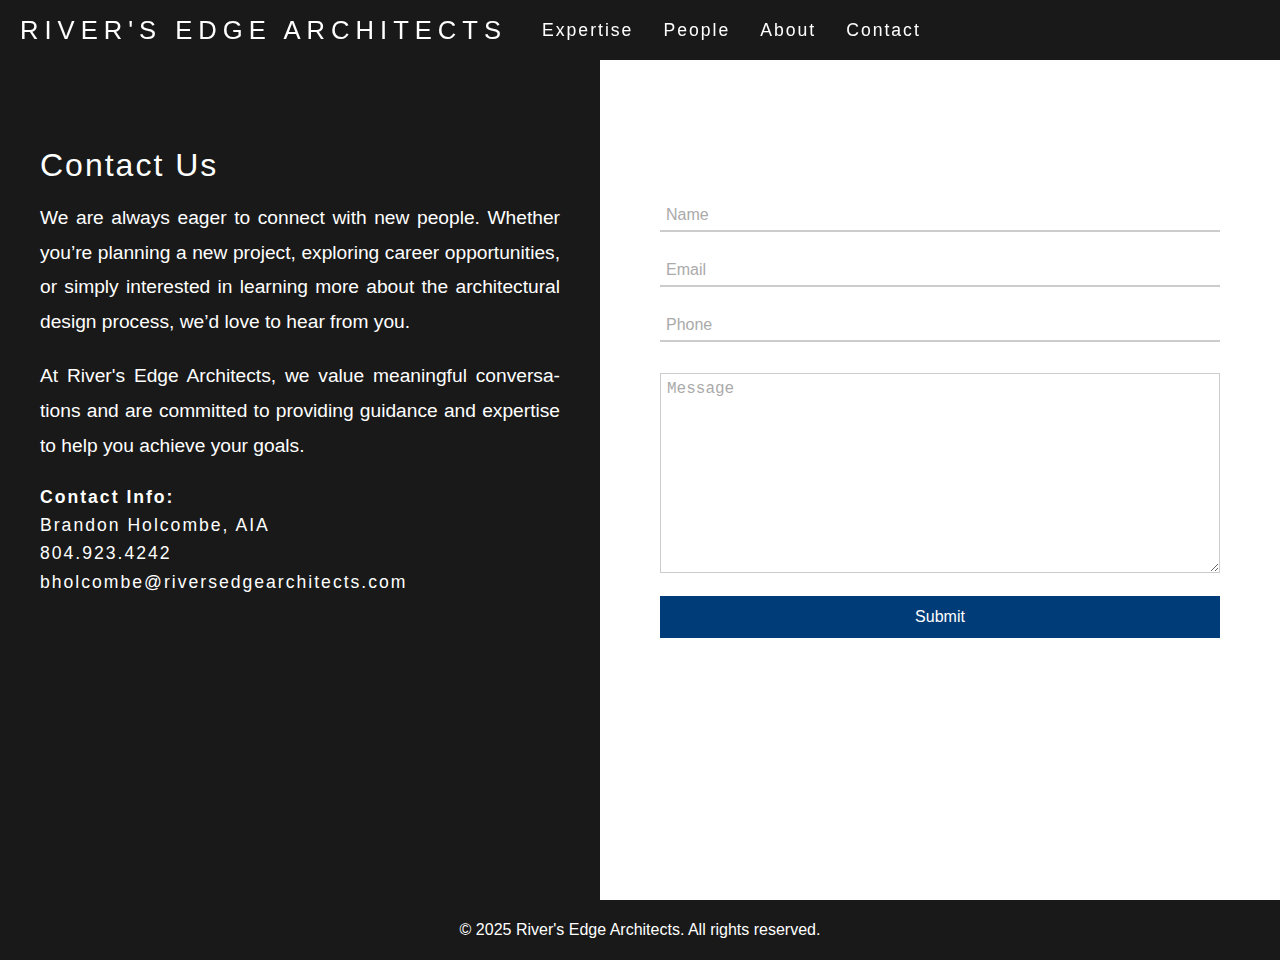
<file: contact.html>
<!DOCTYPE html>
<html lang="en">
<head>
  <meta charset="UTF-8">
  <meta name="viewport" content="width=device-width, initial-scale=1.0">
  <title>Contact Us | River's Edge Architects</title>
  <link rel="stylesheet" href="contact.css">
  <link rel="icon" type="favicon/png" href="/Assets/favicon.png">
</head>
<body>

  <!-- Header -->
  <header>
    <div class="header-container">
      <div class="logo">
        <a href="index.html">River's Edge Architects</a>
      </div>
      <button class="menu-button" aria-label="Toggle Menu">☰</button>
      <nav>
        <ul>
          <li><a href="expertise.html">Expertise</a></li>
          <li><a href="people.html">People</a></li>
          <li><a href="about.html">About</a></li>
          <li><a href="contact.html">Contact</a></li>
        </ul>
      </nav>
    </div>
  </header>

  <!-- Sidebar Menu -->
  <div class="sidebar-menu">
    <ul>
      <li><a href="expertise.html">Expertise</a></li>
      <li><a href="people.html">People</a></li>
      <li><a href="about.html">About</a></li>
      <li><a href="contact.html">Contact</a></li>
    </ul>
  </div>
  
  <!-- Overlay for Clicking Outside -->
  <div class="menu-overlay"></div>
  
  <!-- Contact Us Section -->
  <!-- Main Content -->
  <main class="contact-page">
    <section class="left-section">
      <h1>Contact Us</h1>
      <p>We are always eager to connect with new people. Whether you’re planning a new project,
        exploring career opportunities, or simply interested in learning more about the architectural
        design process, we’d love to hear from you.</p>
      <p>At River's Edge Architects, we value meaningful conversations and are committed to providing
          guidance and expertise to help you achieve your goals.</p>
      <div class="contact-info">
        <p><strong> Contact Info:</strong></p>
        <p>Brandon Holcombe, AIA</p>
        <p>804.923.4242</p>
        <p><a href="mailto:bholcombe@riversedgearchitects.com">bholcombe@riversedge<wbr>architects.com</a></p>
      </div>
    </section>

    <section class="right-section">
      <div class="contact-section">
        <form class="contact-form" action="https://formspree.io/f/mjkvobaj" method="POST">
          <input type="text" name="name" placeholder="Name" required>
          <input type="email" name="email" placeholder="Email" required>
          <input type="tel" name="phone" placeholder="Phone">
          <textarea name="message" placeholder="Message" required></textarea>
          <button type="submit">Submit</button>
        </form>
      </div>
    </section>
  </main>

  <!-- Footer -->
  <footer>
    <p>&copy; 2025 River's Edge Architects. All rights reserved.</p>
  </footer>

  <script src="menu.js" defer></script>
</body>
</html>
</file>
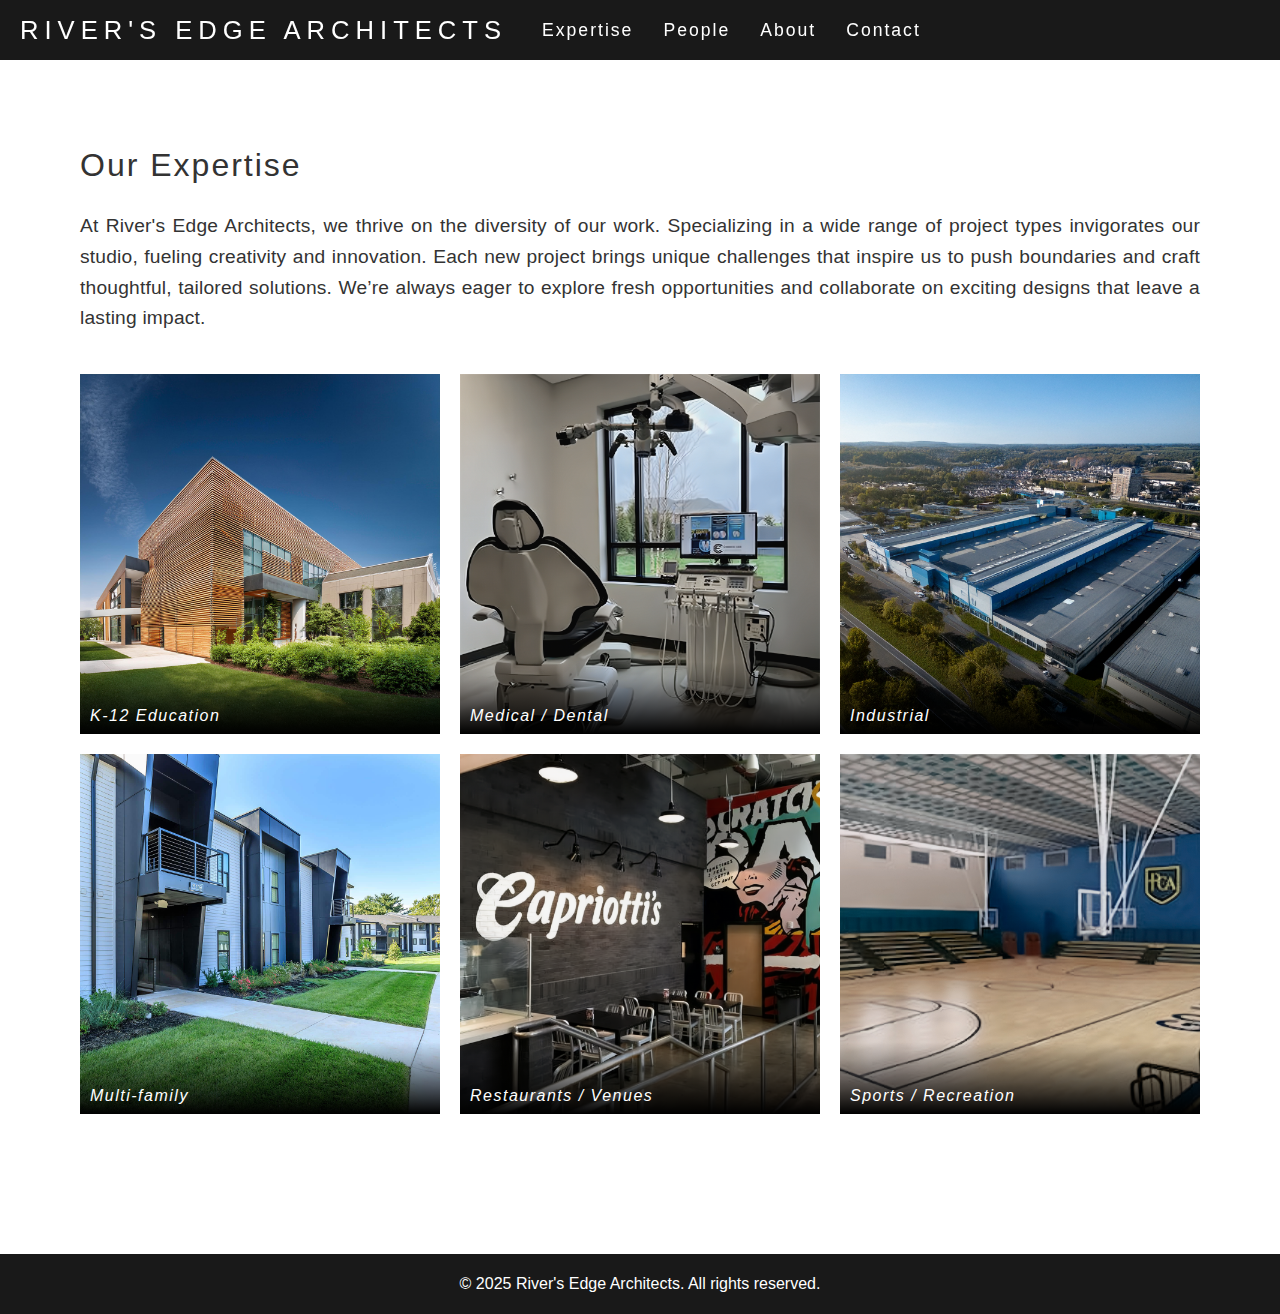
<file: expertise.html>
<!DOCTYPE html>
<html lang="en">
<head>
  <meta charset="UTF-8">
  <meta name="viewport" content="width=device-width, initial-scale=1.0">
  <title>Our Expertise | River's Edge Architects</title>
  <link rel="stylesheet" href="internal.css">
  <link rel="icon" type="favicon/png" href="/Assets/favicon.png">
  <script src="expertise.js" defer></script>
</head>
<body>

  <!-- Header -->
  <header>
    <div class="header-container">
      <div class="logo">
        <a href="index.html">River's Edge Architects</a>
      </div>
      <button class="menu-button" aria-label="Toggle Menu">☰</button>
      <nav>
        <ul class="nav-links">
          <li><a href="expertise.html">Expertise</a></li>
          <li><a href="people.html">People</a></li>
          <li><a href="about.html">About</a></li>
          <li><a href="contact.html">Contact</a></li>
        </ul>
      </nav>
    </div>
  </header>

  <!-- Sidebar Menu -->
  <div class="sidebar-menu">
    <ul>
      <li><a href="expertise.html">Expertise</a></li>
      <li><a href="people.html">People</a></li>
      <li><a href="about.html">About</a></li>
      <li><a href="contact.html">Contact</a></li>
    </ul>
  </div>
  
<!-- Overlay for Clicking Outside -->
<div class="menu-overlay"></div>

  <!-- Expertise Section -->
  <main>
    <section class="expertise-section">
      <h1>Our Expertise</h1>
      <p>At River's Edge Architects, we thrive on the diversity of our work. 
        Specializing in a wide range of project types invigorates our studio, fueling creativity and innovation.
        Each new project brings unique challenges that inspire us to push boundaries and craft thoughtful, tailored solutions.
        We’re always eager to explore fresh opportunities and collaborate on exciting designs that leave a lasting impact.</p>

      <div class="expertise-grid">
        <div class="expertise-item" data-market="k12-education">
          <img src="k12-education.png" alt="K-12 Education">
          <h2>K-12 Education</h2>
        </div>
        <div class="expertise-item" data-market="medical-dental">
          <img src="medical-dental.png" alt="Medical / Dental">
          <h2>Medical / Dental</h2>
        </div>
        <div class="expertise-item" data-market="industrial">
          <img src="industrial.png" alt="Industrial">
          <h2>Industrial</h2>
        </div>
        <div class="expertise-item" data-market="multi-family">
          <img src="multi-family.png" alt="Multi-family">
          <h2>Multi-family</h2>
        </div>
        <div class="expertise-item" data-market="restaurants">
          <img src="restaurants.png" alt="Restaurants / Venues">
          <h2>Restaurants / Venues</h2>
        </div>
        <div class="expertise-item" data-market="sports-recreation">
          <img src="sports-recreation.png" alt="Sports / Recreation">
          <h2>Sports / Recreation</h2>
        </div>
      </div>
    </section>
  </main>

  <!-- Footer -->
  <footer>
    <p>&copy; 2025 River's Edge Architects. All rights reserved.</p>
  </footer>

  <script src="menu.js" defer></script>

</body>
</html>
</file>
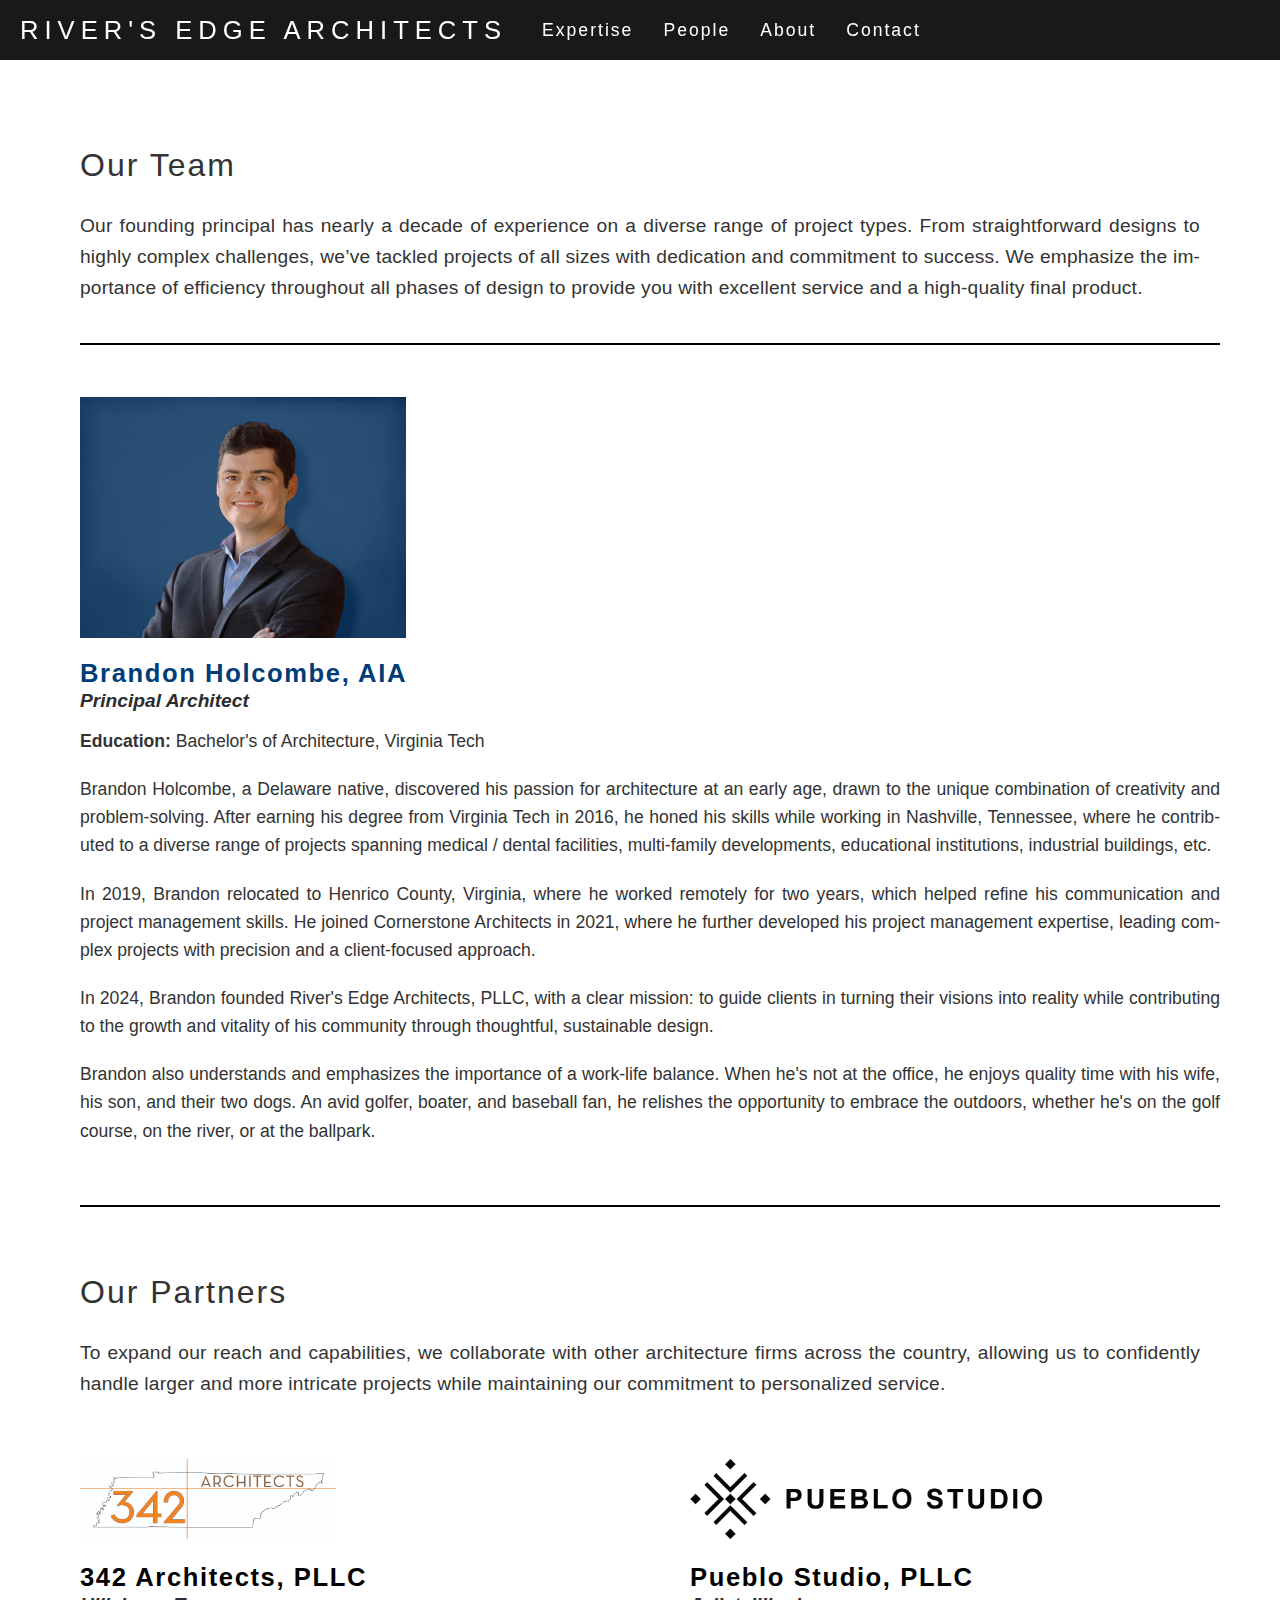
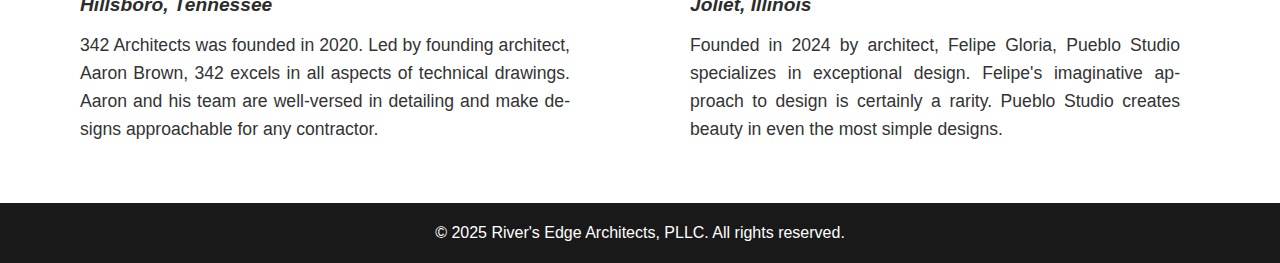
<file: people.html>
<!DOCTYPE html>
<html lang="en">
<head>
  <meta charset="UTF-8">
  <meta name="viewport" content="width=device-width, initial-scale=1.0">
  <title>Our Team | River's Edge Architects, PLLC</title>
  <link rel="stylesheet" href="internal.css">
  <link rel="icon" type="favicon/png" href="/Assets/favicon.png">
  
</head>
<body>

  <!-- Header -->
  <header>
    <div class="header-container">
      <div class="logo">
        <a href="index.html">River's Edge Architects</a>
      </div>
      <button class="menu-button" aria-label="Toggle Menu">☰</button>
      <nav>
        <ul class="nav-links">
          <li><a href="expertise.html">Expertise</a></li>
          <li><a href="people.html">People</a></li>
          <li><a href="about.html">About</a></li>
          <li><a href="contact.html">Contact</a></li>
        </ul>
      </nav>
    </div>
  </header>

  <!-- Sidebar Menu -->
<div class="sidebar-menu">
  <ul>
    <li><a href="expertise.html">Expertise</a></li>
    <li><a href="people.html">People</a></li>
    <li><a href="about.html">About</a></li>
    <li><a href="contact.html">Contact</a></li>
  </ul>
</div>

<!-- Overlay for Clicking Outside -->
<div class="menu-overlay"></div>

<main>
  <section class="team-intro">
    <h1>Our Team</h1>
    <p class="intro">
      Our founding principal has nearly a decade of experience on
      a diverse range of project types. From straightforward
      designs to highly complex challenges, we’ve tackled projects
      of all sizes with dedication and commitment to success. We emphasize
      the importance of efficiency throughout all phases of design to provide
      you with excellent service and a high-quality final product.  
    </p>
  </section>
  <hr />
  <section class="team-member">
    <div class="photo">
      <img src="People Images/brandon-holcombe.png" alt="Brandon Holcombe">
    </div>
    <div class="details">
      <h2>Brandon Holcombe, AIA</h2>
      <h3>Principal Architect</h3>
      <p><strong>Education:</strong> Bachelor's of Architecture, Virginia Tech</p>
      <p>
        Brandon Holcombe, a Delaware native, discovered his passion for architecture at an early age, drawn to the unique combination of creativity and problem-solving. After earning his degree from Virginia Tech in 2016, he honed his skills while working in Nashville, Tennessee, where he contributed to a diverse range of projects spanning medical / dental facilities, multi-family developments, educational institutions, industrial buildings, etc.
      </p>
      <p>
        In 2019, Brandon relocated to Henrico County, Virginia, where he worked remotely for two years, which helped refine his communication and project management skills. He joined Cornerstone Architects in 2021, where he further developed his project management expertise, leading complex projects with precision and a client-focused approach.
      </p>
      <p>
        In 2024, Brandon founded River's Edge Architects, PLLC, with a clear mission: to guide clients in turning their visions into reality while contributing to the growth and vitality of his community through thoughtful, sustainable design.
      </p>
      <p>
        Brandon also understands and emphasizes the importance of a work-life balance. When he's not at the office, he enjoys quality time with his wife, his son, and their two dogs. An avid golfer, boater, and baseball fan, he relishes the opportunity to embrace the outdoors, whether he's on the golf course, on the river, or at the ballpark.
      </p>
    </div>
  </section>
  <hr />

  <section class="professional-partnerships">
    <h1>Our Partners</h1>
    <p class="intro">
      To expand our reach and capabilities, we collaborate with other architecture firms across the country, allowing us to confidently handle larger and more intricate projects while maintaining our commitment to personalized service.
     </p>
    <div class="partnership-grid">
      <!-- Partnership 1 -->
      <div class="partnership">
        <div class="photo">
          <img src="People Images/342-logo.jpg" alt="342 Logo">
        </div>
        <div class="details">
          <h2>342 Architects, PLLC</h2>
          <h3>Hillsboro, Tennessee</h3>
          <p>
            342 Architects was founded in 2020. Led by founding architect, Aaron Brown,
            342 excels in all aspects of technical drawings. Aaron and his team are well-versed
            in detailing and make designs approachable for any contractor.  
          </p>
        </div>
      </div>
  
      <!-- Partnership 2 -->
      <div class="partnership">
        <div class="photo">
          <img src="People Images/pueblo-logo.png" alt="Pueblo Logo">
        </div>
        <div class="details">
          <h2>Pueblo Studio, PLLC</h2>
          <h3>Joliet, Illinois</h3>
          <p>
            Founded in 2024 by architect, Felipe Gloria, Pueblo Studio specializes in
            exceptional design. Felipe's imaginative approach to design is certainly a rarity.
            Pueblo Studio creates beauty in even the most simple designs.  
          </p>
        </div>
      </div>
    </div>
  </section>
</main>

  <footer>
    <p>&copy; 2025 River's Edge Architects, PLLC. All rights reserved.</p>
  </footer>

  <script src="menu.js" defer></script>

</body>
</html>
</file>
<file: internal.css>
/* General Styles for Internal Pages */
* {
  margin: 0;
  padding: 0;
  box-sizing: border-box; /* Include padding and borders in width/height calculations */
}

body {
  margin: 0;
  font-family: "Helvetica";
  line-height: 1.6;
  background-color: #ffffff; /* White background */
  color: #333; /* Dark text for contrast */
}

header {
  background-color: rgba(0, 0, 0, 0.9);
  color: #fff;
  padding: 0px 20px;
  position: fixed; /* Stay at the top */
  top: 0;
  left: 0;
  width: 100%;
  z-index: 10;
}

.header-container {
  display: flex;
  flex-wrap: wrap;
  align-items: center; /* Vertically align items */
  height: 60px;
}

.logo {
  font-family: "Helvetica";
  font-stretch: semi-condensed;
  font-size: 1.6rem;
  font-weight: normal;
  text-transform: uppercase;
  letter-spacing: 6px;
  color: #fff;
  margin-right: 20px; /* Space between the logo and nav */
}

.logo a {
  text-decoration: none;
  color: inherit; /* Inherit the color from .logo */
}

.logo a:hover {
  color: #ccc; /* Slightly lighter on hover */
}

nav ul {
  list-style: none;
  display: flex; /* Align links horizontally */
  flex-wrap: wrap;
  margin: 0;
  padding: 0;
}

nav ul li {
  margin: 0 15px;
}

nav ul li a {
  color: #fff;
  font-family: "Helvetica";
  font-size: 1.1rem;
  letter-spacing: 2px;
  text-decoration: none;
  font-weight: normal;
}

nav ul li a:hover {
  color: #ccc;
}

main {
  margin: 100px auto 0; /* Push content below the header */
  padding: 0px;
  max-width: 1400px;
  color: #333; /* Dark text for readability on a white background */
}

/* Footer Styles */
footer {
  background-color: rgba(0, 0, 0, 0.9);
  color: #fff;
  text-align: center;
  width: 100%;
  height: 60px;
  z-index: 10;
  display: flex;
  align-items: center;
  justify-content: center;
  box-sizing: border-box;
  overflow: hidden;
  white-space: nowrap;
}

/* Menu Button (Hidden by Default) */
.menu-button {
  display: none; /* Hidden on larger screens */
  font-size: 1.5rem;
  background: none;
  color: #fff;
  border: none;
  cursor: pointer;
  margin-left: auto;
  z-index: 30;
}

/* Sidebar Menu */
.sidebar-menu {
  position: fixed;
  top: 60px;
  right: -20%;
  width: 20%;
  height: 100%;
  background-color: rgba(0, 0, 0, 0.9);
  transition: right 0.3s ease-in-out;
  z-index: 20;
  display: flex;
  flex-direction: column;
  padding: 20px;
  gap: 15px; /* Space between menu items */
}

.sidebar-menu ul {
  list-style: none;
  margin: 0;
  padding: 0;
}

.sidebar-menu ul li a {
  color: #fff;
  font-family: "Helvetica";
  letter-spacing: 2px;
  font-size: 1.2rem;
  text-decoration: none;
  font-weight: normal;
}

.sidebar-menu ul li a:hover {
  color: #ccc;
}

.sidebar-menu.active {
  right: 0;
}

/* Responsive Design */
@media (max-width: 1000px) {
  .menu-button {
    display: block;
  }

  nav ul {
    display: none; /* Hide navigation links */
  }

  nav ul.active {
    display: flex;
    flex-direction: column;
    position: absolute;
    top: 60px;
    right: 20px;
    background-color: rgba(0, 0, 0, 0.9);
    padding: 10px;
    border-radius: 5px;
  }
}

@media (max-width: 500px) {
  .sidebar-menu {
    width: 100%;
    right: -100%;
    top: 48px;
  }

  .header-container {
    height: 48px;
    justify-content: center;
  }

  .logo {
    font-size: 1rem;
    letter-spacing: 2px;
    text-wrap: wrap;
  }

  .menu-button {
    font-size: 1.3rem;
    margin-top: -3px;
  }

  footer {
    font-size: 0.8rem;
  }
}

/* Expertise Section */
.expertise-section {
  text-align: justify;
  hyphens: auto; /* Enables hyphenation */
  overflow-wrap: break-word; /* Ensures long words are broken if necessary */
  word-break: break-word; /* Fallback for older browsers */
  padding: 20px 20px;
  background-color: #fff;
  color: #333;
  max-width: 2400px;
  margin: 0 auto;
}

.expertise-section h1 {
  margin: 0 0 20px 0;
  padding: 0;
  font-family: 'Helvetica';
  font-weight: normal;
  letter-spacing: 2px;
  font-size: 2rem;
}

.expertise-section p {
  margin: 0 0 20px 0;
  padding: 0;
  font-family: 'Helvetica';
  letter-spacing: .2px;
  font-size: 1.2rem;
  margin-bottom: 40px;
}

/* Expertise Section Responsive Behavior */
@media (max-width: 768px) {
  .expertise-section h1 {
    margin-top: -40px;
  }
}

/* Expertise Grid */
.expertise-grid {
  display: grid;
  grid-template-columns: repeat(3, minmax(300px, 1fr)); /* Flexible grid for responsiveness */
  gap: 20px; /* Space between grid items */
  margin: 20px 0 0 0; /* Space between the grid and text above */
}

.expertise-item {
  position: relative;
  overflow: hidden;
  border: none; /* Ensure no border is applied */
  padding: 0;
}

.expertise-item img {
  width: 100%; /* Full width of the container */
  height: auto; /* Maintain aspect ratio */
  aspect-ratio: 1 / 1; /* Ensure square proportions */
  object-fit: cover; /* Cover the container while maintaining proportions */
  display: block; /* Fix the extra space below the image */
}

.expertise-item h2 {
  font-family: 'Helvetica';
  font-weight: normal;
  font-style: italic;
  letter-spacing: 1.5px;
  margin: 0; /* Remove default margin */
  padding: 0; /* Ensure no extra spacing is added */
  position: absolute;
  bottom: 5px;
  left: 10px;
  color: #fff;
  font-size: 1rem;
  z-index: 1; /* Ensure it stays above the fade effect */
}

.expertise-item:hover {
  transform: translateY(-5px);
  box-shadow: 0 6px 10px rgb(0, 0, 0);
}

.expertise-item::after {
  content: ""; /* Create the fade-to-black effect */
  position: absolute;
  bottom: 0;
  left: 0;
  width: 100%;
  height: 20%; /* Height of the fade */
  background: linear-gradient(transparent, rgba(0, 0, 0, 1)); /* Transparent to black gradient */
  pointer-events: none; /* Ensure it doesn't interfere with hover/click */
  z-index: 0;
}

/* Expertise Grid Responsive Behavior */
@media (max-width: 768px) {
  .expertise-grid {
    grid-template-columns: 1fr; /* Stack items vertically */
  }
}

/* Main Content Area */
main {
  max-width: 1200px;
  margin: 100px auto;
  padding: 20px;
  color: #333;
}

/* Team Intro Section */
.team-intro {
  text-align: justify;
  hyphens: auto; /* Enables hyphenation */
  overflow-wrap: break-word; /* Ensures long words are broken if necessary */
  word-break: break-word; /* Fallback for older browsers */
  padding: 20px 20px;
  background-color: #fff;
  color: #333;
  max-width: 2400px;
  margin: 0 auto;
}

.team-intro h1 {
  margin: 0 0 20px 0;
  padding: 0;
  font-family: 'Helvetica';
  font-weight: normal;
  letter-spacing: 2px;
  font-size: 2rem;
}

.team-intro .intro {
  margin: 0 0 20px 0;
  padding: 0;
  font-family: 'Helvetica';
  letter-spacing: .2px;
  font-size: 1.2rem;
  margin-bottom: 20px;
}

/* Team Member Section */
.team-member {
  display: flex;
  flex-direction: column;
  flex-wrap: wrap;
  margin-bottom: 40px;
}

.team-member .photo {
  flex: 1 1 326px;
  max-width: 326px;
  margin-top: 12px;
  margin-left: 20px;
  margin-right: 60px;
}

.team-member .photo img {
  width: 100%;
  height: auto;
}

.team-member .details {
  flex: 2 1 400px;
  font-family: "Helvetica";
  margin-left: 20px;
  margin-top: -80px;
}

.team-member h2 {
  font-size: 1.6rem;
  color: rgb(0, 60, 120);
  letter-spacing: 1.6px;
  margin-top: 10px;
  margin-bottom: -8px;
}

.team-member h3 {
  font-size: 1.2rem;
  font-style: italic;
  color: rgb(44, 44, 44);
  margin-bottom: 10px;
}

.team-member p {
  font-size: 1.1rem;
  margin-bottom: 20px;
  text-align: justify;
  hyphens: auto; /* Enables hyphenation */
  overflow-wrap: break-word; /* Ensures long words are broken if necessary */
  word-break: break-word; /* Fallback for older browsers */
}

/* Divider */
hr {
  border: none;
  border-top: 2px solid #000;
  margin-top: 0px;
  margin-left: 20px;
  margin-bottom: 40px;
}

/* Responsive Design */
@media (max-width: 1000px) {
.team-intro {
  margin-top: -40px;
}

  .team-member {
    flex-direction: column;
    align-items: left;
    text-align: justify;
  }

  .team-member .photo {
    margin-right: 0;
    margin-bottom: 0px;
  }

  .team-member .details {
    padding-left: 0px;
    padding-right: 10px;
  }

  .team-member h2 {
    letter-spacing: normal;
  }
}

/* Professional Partnerships Section */
.professional-partnerships {
  text-align: left;
  padding: 20px 20px;
  background-color: #fff;
  color: #333;
  max-width: 2400px;
  margin: 0 auto;
  text-align: justify;
  hyphens: auto; /* Enables hyphenation */
  overflow-wrap: break-word; /* Ensures long words are broken if necessary */
  word-break: break-word; /* Fallback for older browsers */
}

.professional-partnerships h1 {
  margin: 0 0 20px 0;
  padding: 0;
  font-family: 'Helvetica';
  font-weight: normal;
  letter-spacing: 2px;
  font-size: 2rem;
}

.professional-partnerships .intro {
  margin: 0 0 20px 0;
  padding: 0;
  font-family: 'Helvetica';
  letter-spacing: .2px;
  font-size: 1.2rem;
  margin-bottom: 20px;
}

.partnership-grid {
  display: grid;
  grid-template-columns: repeat(auto-fit, minmax(300px, 1fr)); /* 2 columns side-by-side */
  gap: 120px; /* Space between columns */
  margin-top: 40px;
  margin-right: 20px;
}

.partnership {
  display: flex;
  flex-wrap: wrap;
  margin-bottom: 20px;
  margin-right: 0px;
  text-align: left;
  font-family: "Helvetica";
  text-align: justify;
  hyphens: auto; /* Enables hyphenation */
  overflow-wrap: break-word; /* Ensures long words are broken if necessary */
  word-break: break-word; /* Fallback for older browsers */
}

.partnership .photo {
  flex: 1 1 320px;
  max-width: 320px;
  margin-top: 20px;
  margin-right: 60px;
}

.partnership .photo img {
  width: auto;
  height: 80px;
  margin: 0 auto;
}

.partnership .details h2 {
  font-size: 1.6rem;
  margin-bottom: -8px;
}

.partnership h2 {
  font-size: 1.6rem;
  color: rgb(0, 0, 0);
  letter-spacing: 1.6px;
  margin-top: 10px;
  margin-bottom: -8px;
}

.partnership h3 {
  font-size: 1.2rem;
  font-style: italic;
  color: rgb(44, 44, 44);
  margin-bottom: 10px;
}

.partnership p {
  font-size: 1.1rem;
  margin-bottom: -100px;
}

/* Divider */
.professional-partnerships hr {
  border: none;
  border-top: 2px solid #000;
  margin: 40px 0;
}

/* Responsive Design */
@media (max-width: 768px) {
  .partnership {
    flex-direction: column;
    align-items: left;
  }

  .partnership .photo {
    margin-right: 0;
    margin-bottom: -240px;
  }

  .partnership .photo img {
    width: 80%;
    height: auto
  }
}
</file>
<file: contact.css>
/* General Reset */
* {
    margin: 0;
    padding: 0;
    box-sizing: border-box;
  }
  
  body {
    font-family: "Helvetica";
    line-height: 1.6;
    color: #333;
    background-color: #ffffff; /* Light gray background */
  }
  
  /* Header */
  header {
    background-color: rgba(0, 0, 0, 0.9);
    color: #fff;
    padding: 0px 20px;
    position: fixed;
    width: 100%;
    top: 0;
    left: 0;
    z-index: 10;
  }
  
  .header-container {
    display: flex;
    flex-wrap: wrap;
    align-items: center; /* Vertically align items */
    height: 60px;
  }
  
  .logo {
    font-family: "Helvetica";
    font-stretch: semi-condensed;
    font-size: 1.6rem;
    font-weight: normal;
    text-transform: uppercase;
    letter-spacing: 6px;
    color: #fff;
    margin-right: 20px; /* Space between the logo and nav */
  }
  
  .logo a {
    text-decoration: none;
    color: inherit;
  }
  
  .logo a:hover {
    color: #ccc;
  }
  
  nav ul {
    list-style: none;
    display: flex; /* Align links horizontally */
    flex-wrap: wrap;
    margin: 0;
    padding: 0;
  }
  
  nav ul li {
    margin: 0 15px;
  }
  
  nav ul li a {
    color: #fff;
    font-family: "Helvetica";
    font-size: 1.1rem;
    letter-spacing: 2px;
    text-decoration: none;
    font-weight: normal;
  }
  
  nav ul li a:hover {
    color: #ccc;
  }
  
/* Menu Button (Hidden by Default) */
.menu-button {
    display: none; /* Hidden on larger screens */
    font-size: 1.5rem;
    background: none;
    color: #fff;
    border: none;
    cursor: pointer;
    margin-left: auto;
    z-index: 30;
  }

  
/* Sidebar Menu */
.sidebar-menu {
  position: fixed;
  top: 60px;
  right: -20%;
  width: 20%;
  height: 100%;
  background-color: rgba(0, 0, 0, 0.9);
  transition: right 0.3s ease-in-out;
  z-index: 20;
  display: flex;
  flex-direction: column;
  padding: 20px;
  gap: 15px; /* Space between menu items */
}

.sidebar-menu ul {
  list-style: none;
  margin: 0;
  padding: 0;
}

.sidebar-menu ul li a {
  color: #fff;
  font-family: "Helvetica";
  letter-spacing: 2px;
  font-size: 1.2rem;
  text-decoration: none;
  font-weight: normal;
}

.sidebar-menu ul li a:hover {
  color: #ccc;
}

.sidebar-menu.active {
  right: 0;
}
  
/* Footer Styles */
footer {
  background-color: rgba(0, 0, 0, 0.9);
  color: #fff;
  text-align: center;
  width: 100%;
  height: 60px;
  z-index: 10;
  display: flex;
  align-items: center;
  justify-content: center;
  box-sizing: border-box;
  overflow: hidden;
  white-space: nowrap;
}

/* Responsive Design */
@media (max-width: 1000px) {
  .menu-button {
    display: block;
  }

  nav ul {
    display: none; /* Hide navigation links */
  }

  nav ul.active {
    display: flex;
    flex-direction: column;
    position: absolute;
    top: 60px;
    right: 20px;
    background-color: rgba(0, 0, 0, 0.9);
    padding: 10px;
    border-radius: 5px;
  }
}

@media (max-width: 500px) {
  .sidebar-menu {
    width: 100%;
    right: -100%;
    top: 48px;
  }

  .header-container {
    height: 48px;
    justify-content: center;
  }

  .logo {
    font-size: 1rem;
    letter-spacing: 2px;
    text-wrap: wrap;
  }

  .menu-button {
    font-size: 1.3rem;
    margin-top: -3px;
  }

  footer {
    font-size: 0.8rem;
  }
}

  /* Contact Page Layout */
  .contact-page {
    display: flex;
    flex-wrap: nowrap;
    height: 100vh; /* Full height minus header */
  }

  @media (max-width: 1000px) {
    .contact-page {
      flex-wrap: wrap; /* Allow wrapping */
      height: auto; /* Adjust height dynamically */
    }
  }
  
  /* Left Section */
  .left-section {
    flex: 0 0 600px;
    background-color: rgba(0, 0, 0, 0.9);
    color: #fff;
    padding: 40px 20px;
    display: flex;
    flex-direction: column;
    justify-content: flex-start;
    align-items: flex-start;
    margin-top: 60px;
  }

  @media (max-width: 1000px) {
    .left-section {
      flex: 1 1 100%; /* Full width on small screens */
      padding: 20px;
      margin-top: 20px; /* Remove extra margin */
      background-color: #000;
    }
  }
  
  .left-section h1 {
    font-size: 2rem;
    font-weight: normal;
    margin-left: 20px;
    margin-right: 20px;
    margin-top: 40px;
    margin-bottom: 10px;
    letter-spacing: 2px;
  }
  
  .left-section p {
    font-size: 1.2rem;
    line-height: 1.8;
    margin-left: 20px;
    margin-right: 20px;
    margin-bottom: 20px;
    text-align: justify;
    hyphens: auto;
    word-break: break-word;
    overflow-wrap: break-word;
  }

  .left-section p strong {
    font-weight: normal;
    font-weight: bold;
  }
  
  .left-section .contact-info p {
    font-size: 1.1rem;
    letter-spacing: 2px;
    line-height: 1.6;
    margin-bottom: 0px;
  }
  
  .left-section a {
    color: #fff;
    text-decoration: none;
  }
  
  .left-section a:hover {
    text-decoration: underline;
  }

  @media (max-width: 1000px) {
    .left-section a {
      overflow-wrap: anywhere;
    }
  }
  
  /* Right Section */
  .right-section {
    flex: 1;
    background-color: #fff;
    padding: 40px 40px;
    display: flex;
    align-items: flex-start;
    justify-content: flex-start;
    margin-top: 140px;
  }

  @media (max-width: 1000px) {
    .right-section {
      flex: 1 1 100%; /* Full width on small screens */
      padding: 20px;
      margin-top: 20px; /* Adjust for spacing */
    }
  }
  
  .contact-section {
    max-width: 800px;
    width: 100%;
    padding: 20px;
    text-align: center;
  }

  /* Contact Form */
  .contact-form {
    display: flex;
    flex-direction: column;
    gap: 15px;
    max-width: 900px;
  }
  
  .contact-form input,
  .contact-form textarea {
    padding: 6px;
    font-size: 1rem;
    color: #333;
    border: none;
    border-bottom: 2px solid #ccc;
    background-color: transparent;
    transition: border-color 0.3s ease;
    margin-bottom: 8px;
  }

  .contact-form textarea {
    margin-top: 8px;
    border: 1px solid #ccc; /* Full outline for the message box */
    height: 200px; /* Increase height for better usability */
  }
  
  .contact-form input::placeholder,
  .contact-form textarea::placeholder {
    color: #aaa; /* Placeholder text color */
  }
  
  .contact-form input:focus,
  .contact-form textarea:focus {
    border-color: rgb(0, 60, 120);
    outline: none;
  }
  
  .contact-form button {
    background-color: rgb(0, 60, 120);
    color: #fff;
    padding: 12px;
    font-size: 1rem;
    border: none;
    cursor: pointer;
    transition: background-color 0.3s ease;
  }
  
  .contact-form button:hover {
    box-shadow: 0 6px 10px rgba(0, 0, 0, 0.6);
  }
</file>
